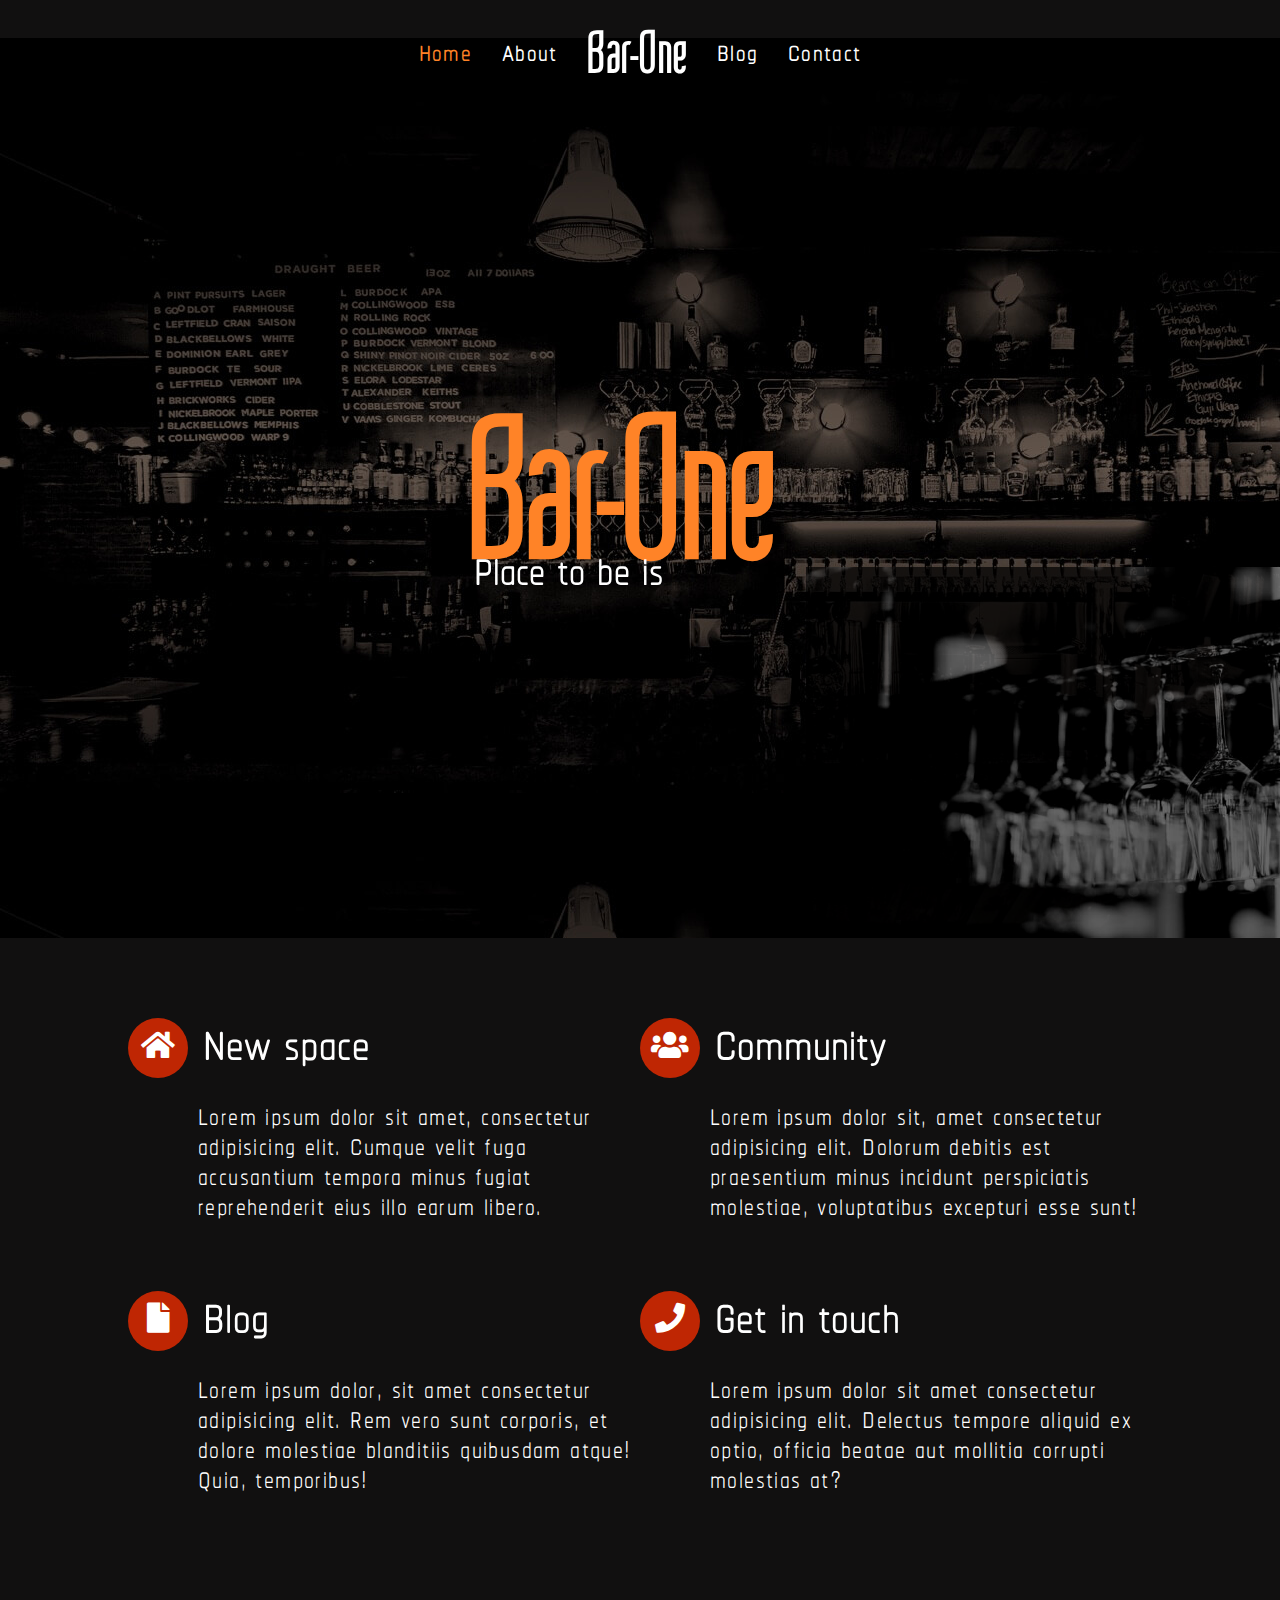
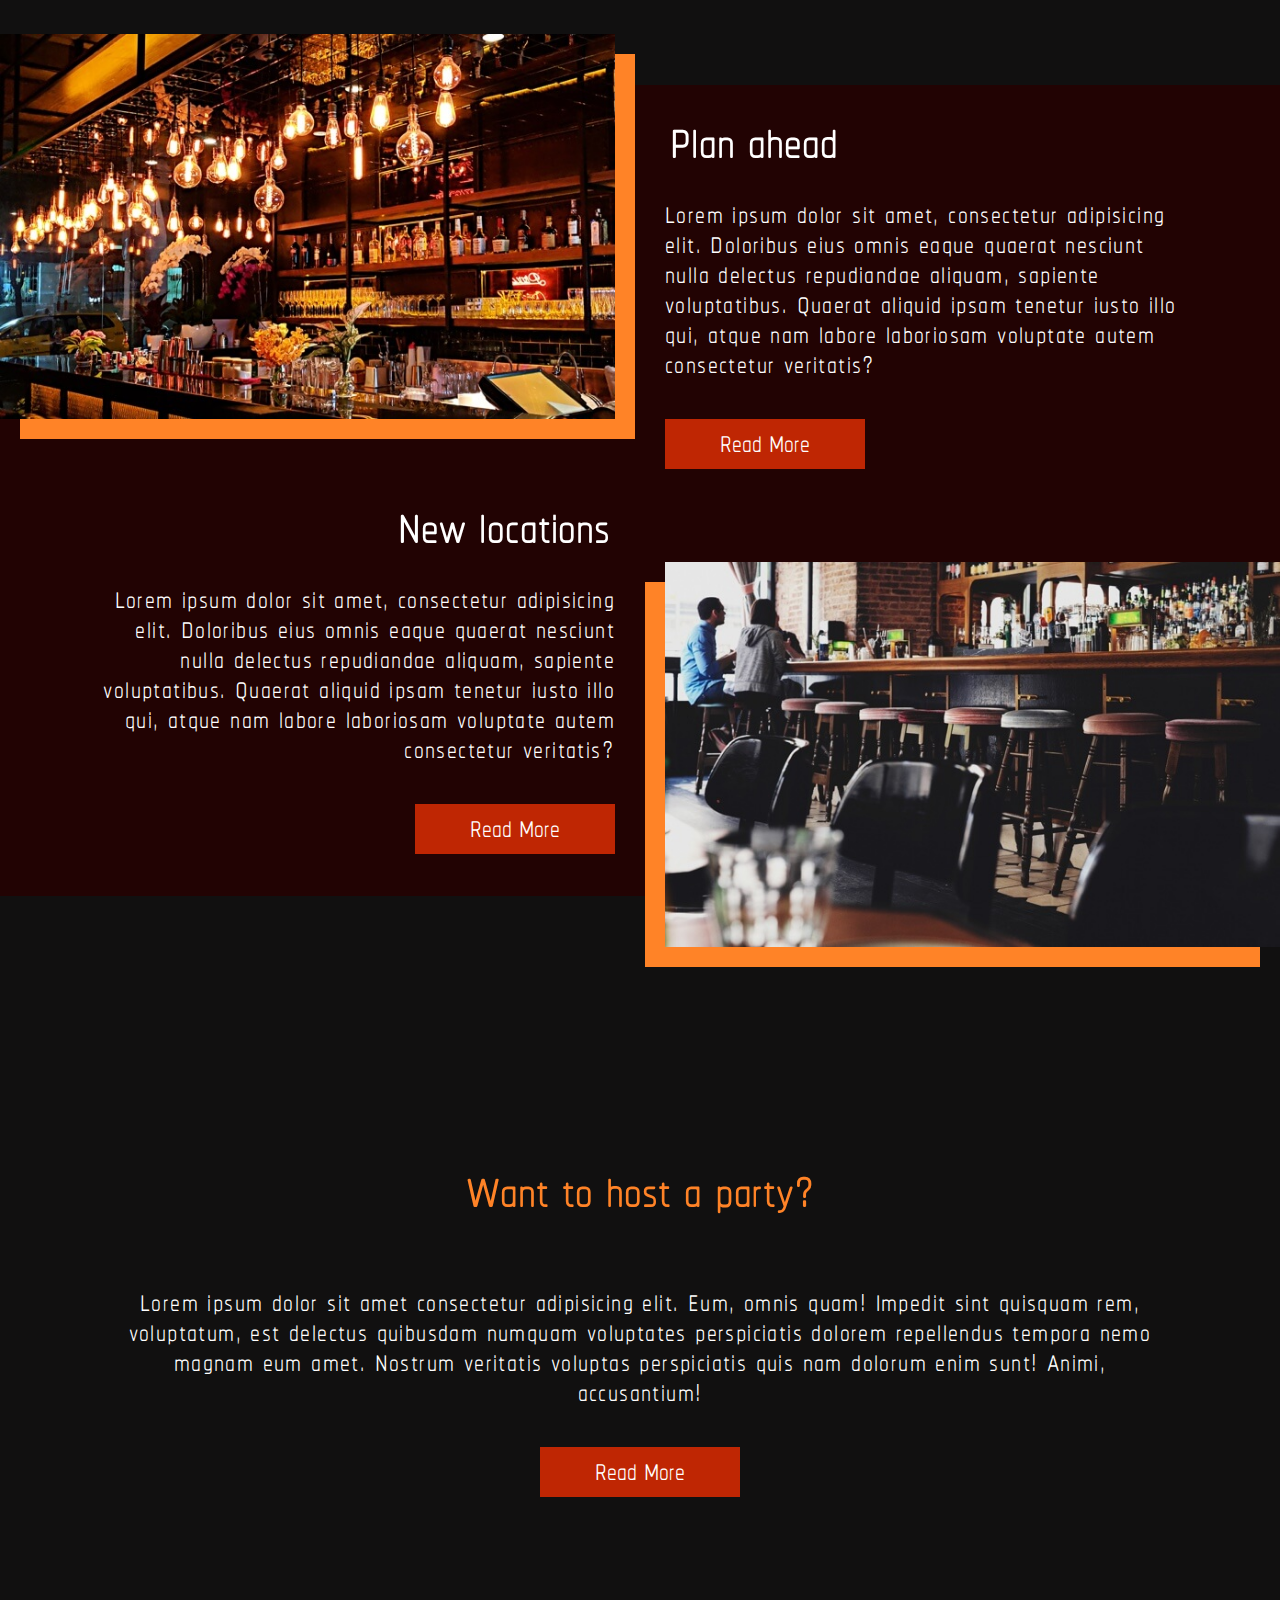
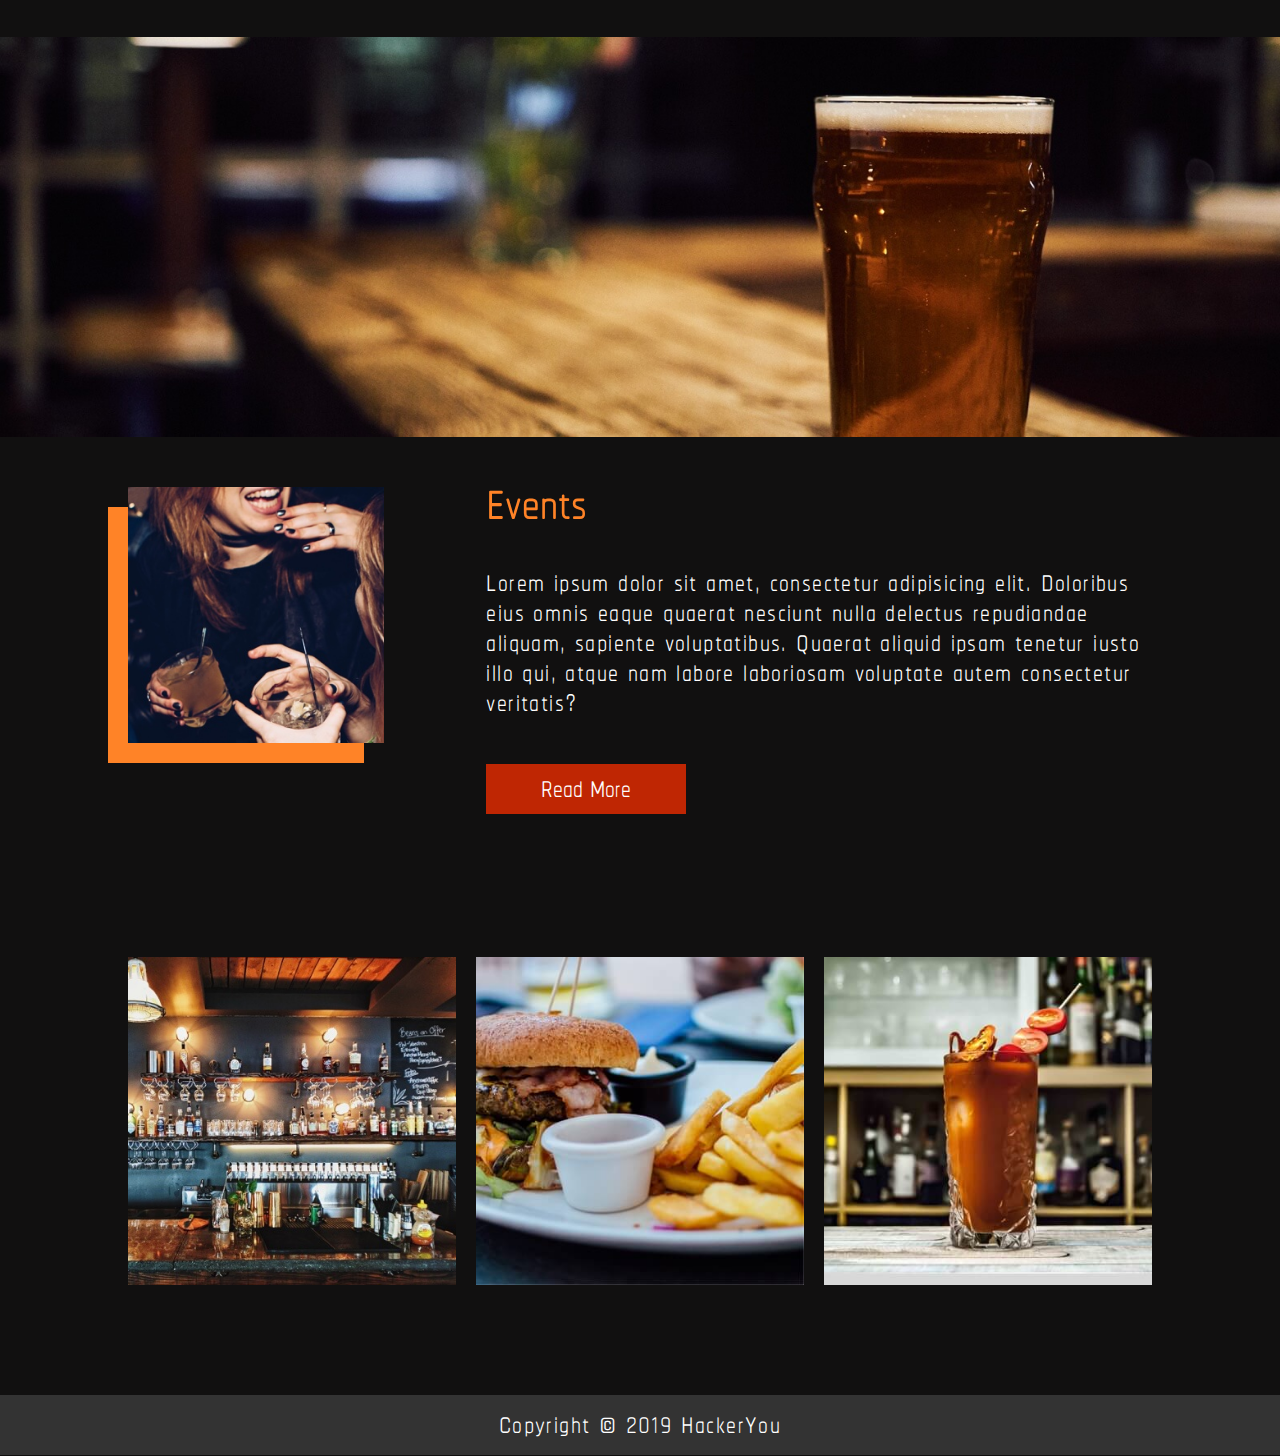
<file: index.html>
<!DOCTYPE html>
<html lang="en">

<head>
    <meta charset="UTF-8">
    <meta name="viewport" content="width=device-width, initial-scale=1.0">
    <meta http-equiv="X-UA-Compatible" content="ie=edge">
    <link rel="stylesheet" href="styles/style.css">
    <title>Bar-One</title>
    <link type="image/png" href="assets/favicon.png" rel="icon">
</head>

<body>
    <a href="#main-content" class="skip-link">Skip to main content.</a>
    <header class="home">
        <nav>
            <input type="checkbox" id='nav-toggle'>
            <label for="nav-toggle" class="nav-check"><i class="fas fa-chevron-circle-down"></i></label>
            <ul class="flex nav-list">
                <li><a href="index.html" class="page">Home</a></li>
                <li><a href="">About</a></li>
                <li class="nav-logo"><a href="index.html">Bar-One</a></li>
                <li><a href="blog.html">Blog</a></li>
                <li><a href="contact.html">Contact</a></li>
            </ul>
        </nav>
        <div class="hero flex">
            <h1>Bar-One</h1>
            <h2>Place to be is</h2>
        </div>
        <div class="side-image"></div>
    </header>
    <main id='main-content'>
        <section>
            <div class="wrapper flex wrap">
                <div class="info-box">
                    <div class="icon flex flex-center"><i class="fas fa-home"></i></div>
                    <h2><a href="">New space</a></h2>
                    <p>Lorem ipsum dolor sit amet, consectetur adipisicing elit. Cumque velit fuga accusantium tempora
                        minus fugiat reprehenderit eius illo earum libero.</p>
                </div>
                <div class="info-box">
                    <div class="icon flex flex-center"><i class="fas fa-users"></i></div>
                    <h2><a href="">Community</a></h2>
                    <p>Lorem ipsum dolor sit, amet consectetur adipisicing elit. Dolorum debitis est praesentium minus
                        incidunt perspiciatis molestiae, voluptatibus excepturi esse sunt!</p>
                </div>
                <div class="info-box">
                    <div class="icon flex flex-center"><i class="fas fa-file"></i></div>
                    <h2><a href="">Blog</a></h2>
                    <p>Lorem ipsum dolor, sit amet consectetur adipisicing elit. Rem vero sunt corporis, et dolore
                        molestiae blanditiis quibusdam atque! Quia, temporibus!</p>
                </div>
                <div class="info-box">
                    <div class="icon flex flex-center"><i class="fas fa-phone"></i></div>
                    <h2><a href="">Get in touch</a></h2>
                    <p>Lorem ipsum dolor sit amet consectetur adipisicing elit. Delectus tempore aliquid ex optio,
                        officia
                        beatae aut mollitia corrupti molestias at?</p>
                </div>
            </div>
        </section>

        <section class="fig-contain">
            <div class="wrapper-full-width flex wrap space-between">
                <figure class="">
                    <div class="image-holder bg-shadow-right"><img src="assets/left-image.jpg" alt="A well trendy looking bar with interesting lighting."></div>
                    <figcaption>
                        <h2><a href="">New locations</a></h2>
                        <p>Lorem ipsum dolor sit amet, consectetur adipisicing elit. Doloribus eius omnis eaque quaerat
                            nesciunt nulla delectus repudiandae aliquam, sapiente voluptatibus. Quaerat aliquid ipsam
                            tenetur iusto illo qui, atque nam labore laboriosam voluptate autem consectetur veritatis?</p>
                        <div class="button-link"><a href="#">Read more</a></div>
                    </figcaption>
                </figure>

                <figure class="v-flex col-reverse-flex fty-px-left-mar">
                    <div class="image-holder bg-shadow-left"><img src="assets/right-image.jpg" alt="Table and chairs in the forground, bar stools and bar in the background."></div>
                    <figcaption class="">
                        <h2><a href="">Plan ahead</a></h2>
                        <p>Lorem ipsum dolor sit amet, consectetur adipisicing elit. Doloribus eius omnis eaque quaerat
                            nesciunt nulla delectus repudiandae aliquam, sapiente voluptatibus. Quaerat aliquid ipsam
                            tenetur iusto illo qui, atque nam labore laboriosam voluptate autem consectetur veritatis?</p>
                        <div class="button-link"><a href="#">Read more</a></div>
                    </figcaption>
                </figure>
            </div>
        </section>

        <section>
            <div class="wrapper host">
                <h2>Want to host a party?</h2>
                <p>Lorem ipsum dolor sit amet consectetur adipisicing elit. Eum, omnis quam! Impedit sint quisquam rem,
                    voluptatum, est delectus quibusdam numquam voluptates perspiciatis dolorem repellendus tempora nemo
                    magnam eum amet. Nostrum veritatis voluptas perspiciatis quis nam dolorum enim sunt! Animi,
                    accusantium!</p>
                <div class="button-link"><a href="#">Read more</a></div>
            </div>
        </section>

        <div class="wrapper-full-width banner-image">
            <div class="image-holder"><img src="assets/banner-image.jpg" alt="A pint of beer on a tabel."></div>
        </div>

        <section>
            <div class="wrapper">
                <figure class="events clearfix">
                    <div class="image-holder bg-shadow-left"><img src="assets/small-box-image.jpg" alt="Close up of two women drinking cocktails."></div>
                    <figcaption class="v-flex">
                        <h2>Events</h2>
                        <p>Lorem ipsum dolor sit amet, consectetur adipisicing elit. Doloribus eius omnis eaque quaerat
                            nesciunt nulla delectus repudiandae aliquam, sapiente voluptatibus. Quaerat aliquid ipsam
                            tenetur iusto illo qui, atque nam labore laboriosam voluptate autem consectetur veritatis?</p>
                        <div class="button-link"><a href="#">Read more</a></div>
                    </figcaption>
                </figure>
            </div>
        </section>

        <section class = "gallery">
            <div class="wrapper">
                <ul class="flex space-between wrap">
                    <li>
                        <div class="image-holder"><img src="assets/gallery-image-1.jpg" alt="The bar and wall behind with liquor on shelves."></div>
                    </li>
                    <li>
                        <div class="image-holder"><img src="assets/gallery-image-2.jpg" alt="Burger and fries on a plate."></div>
                    </li>
                    <li>
                        <div class="image-holder"><img src="assets/gallery-image-3.jpg" alt="A glass of Ceaser sitting on the bar."></div>
                    </li>
                </ul>
            </div>
        </section>
    </main>
    <footer>
        <p>Copyright &copy; 2019 HackerYou</p>
    </footer>

</body>

</html>
</file>
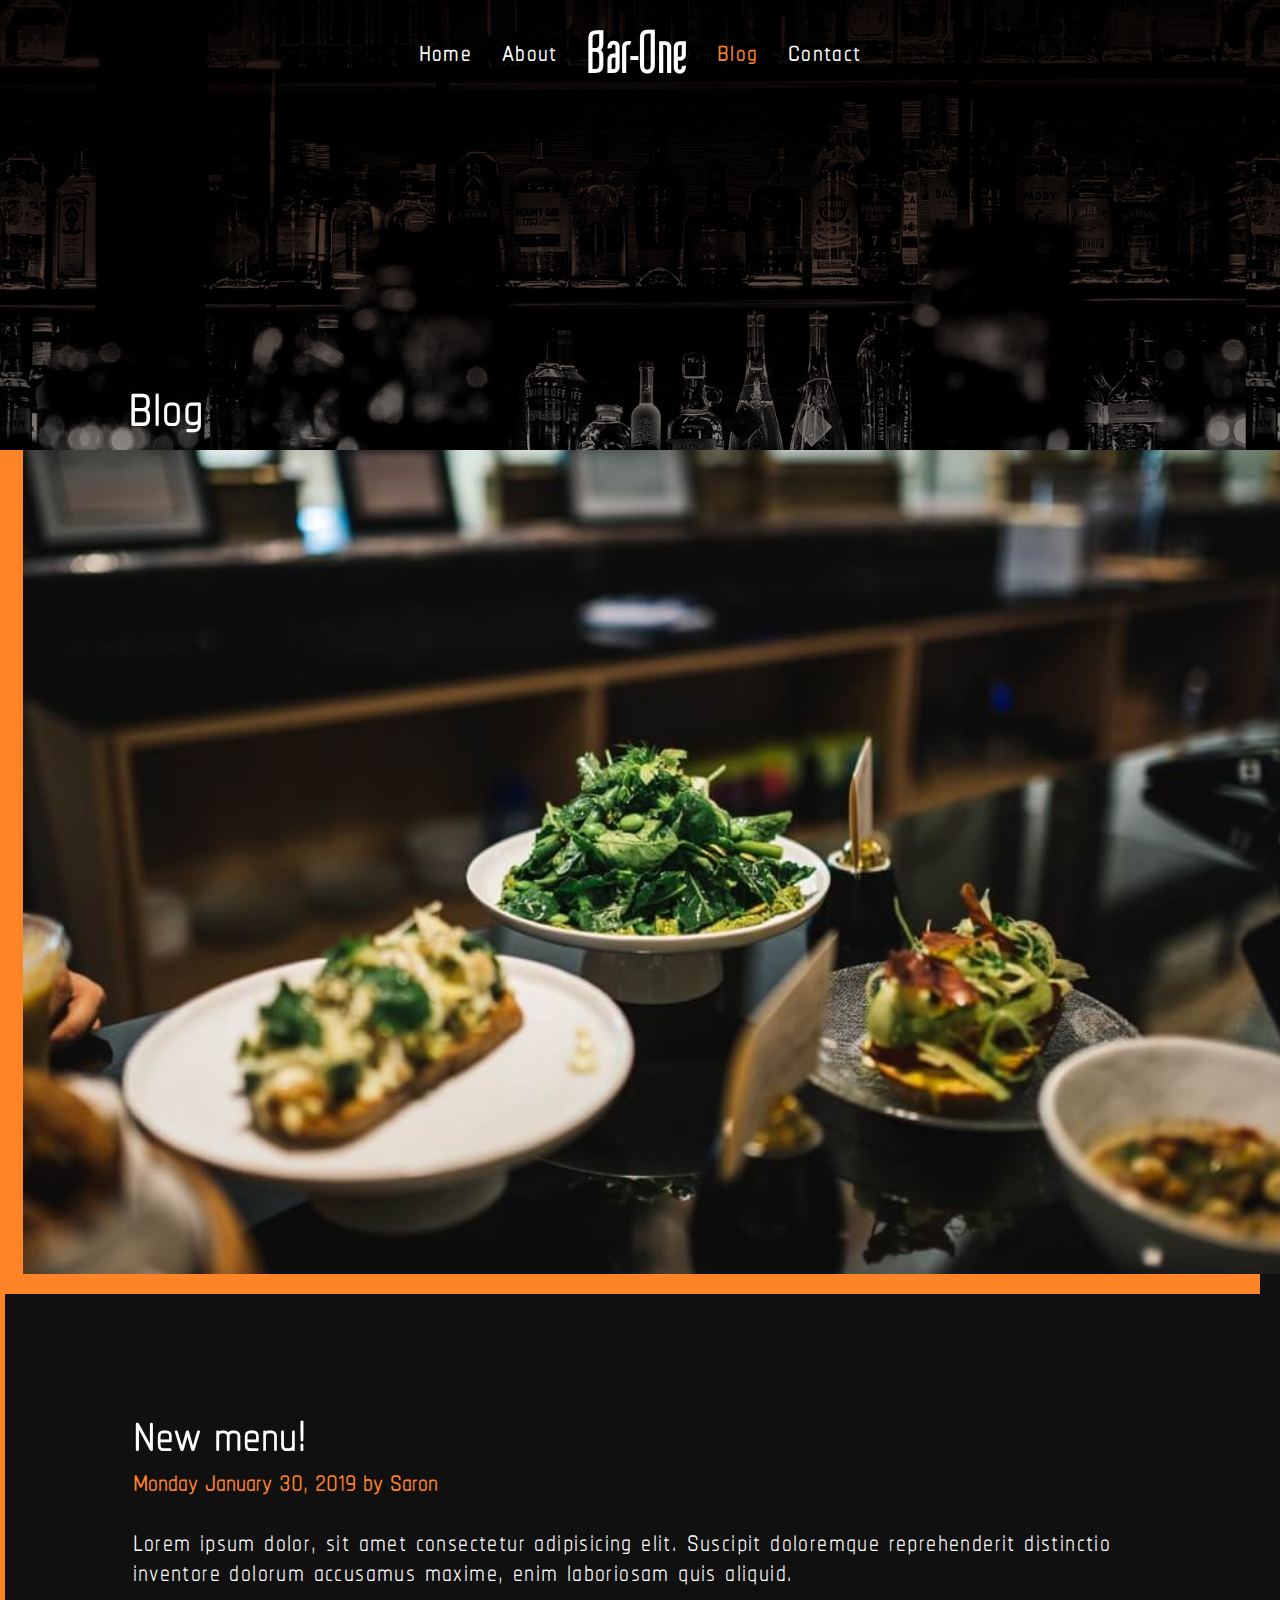
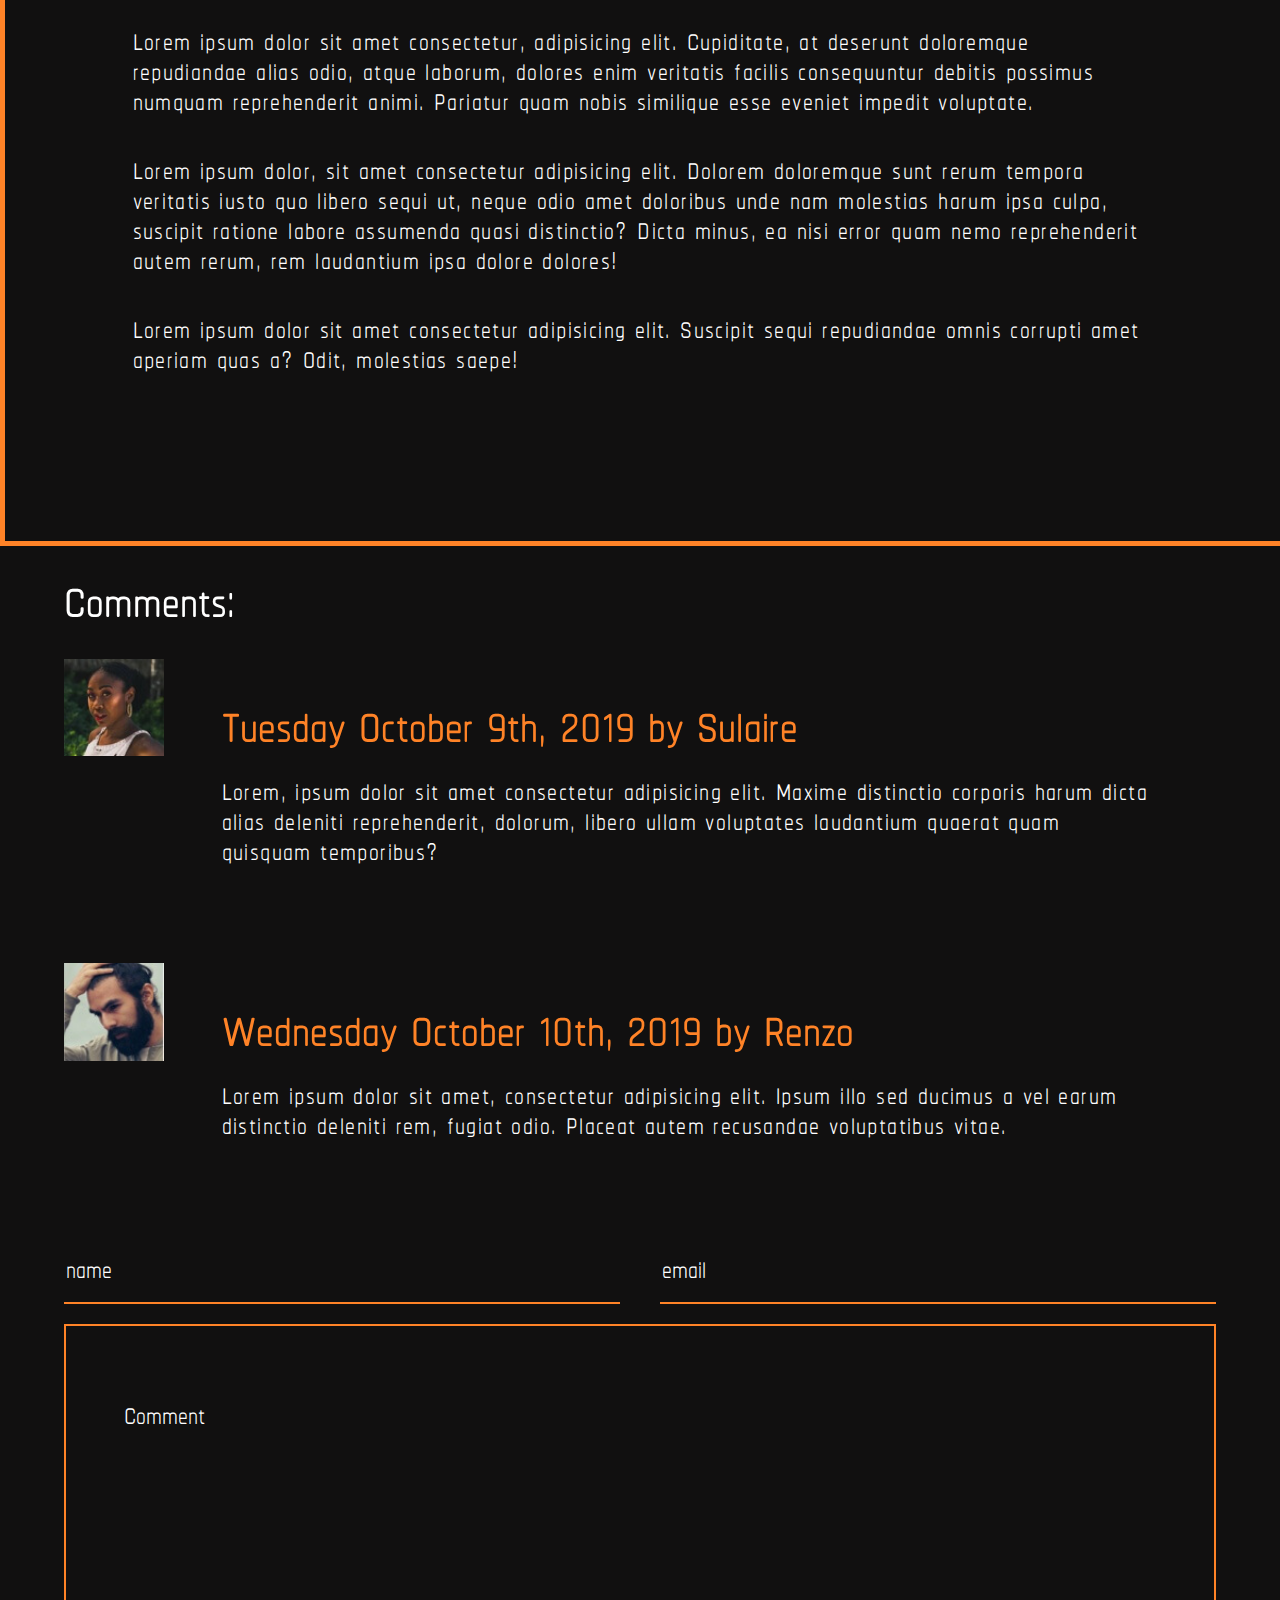
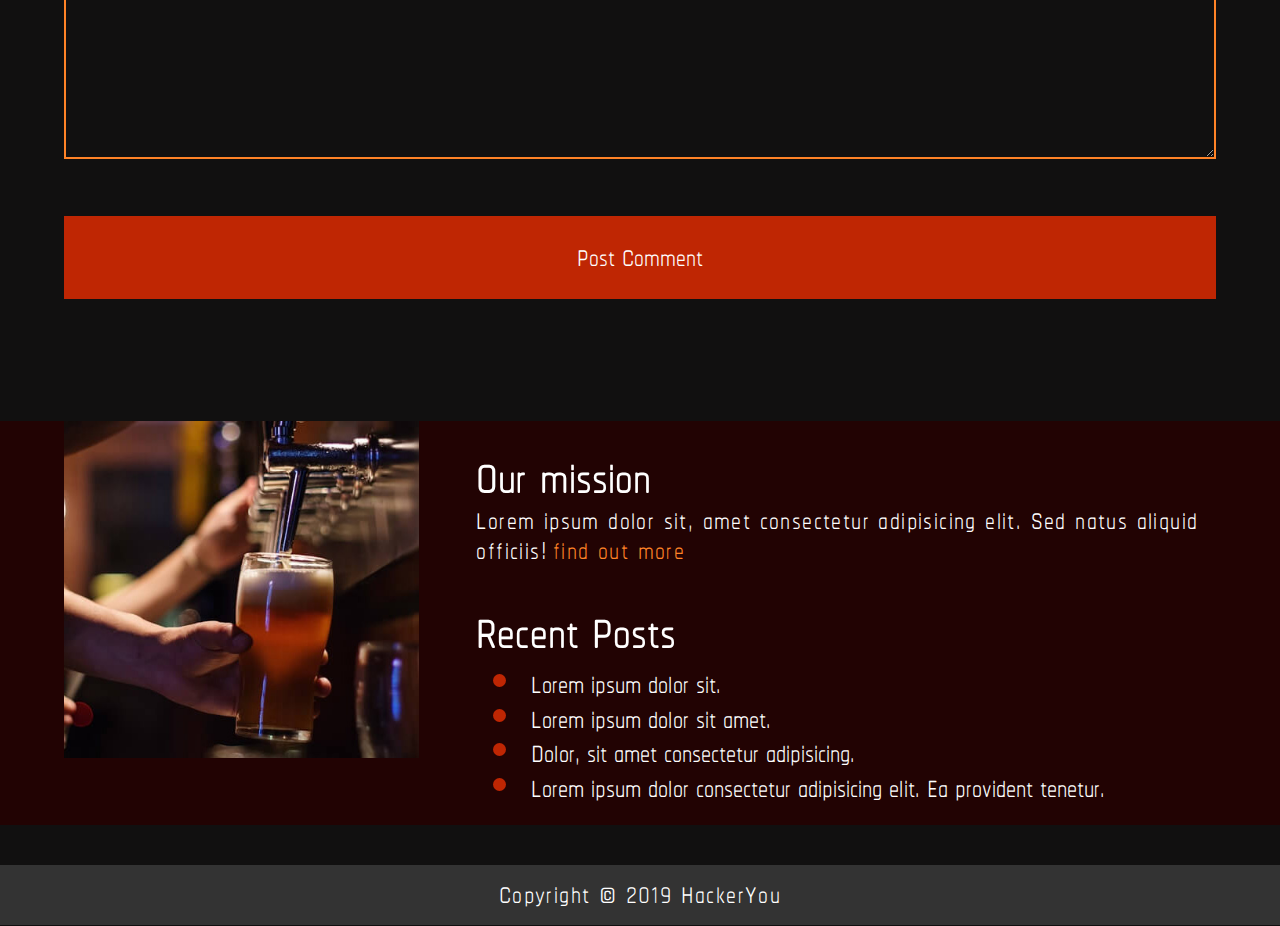
<file: blog.html>
<!DOCTYPE html>
<html lang="en">

<head>
    <meta charset="UTF-8">
    <meta name="viewport" content="width=device-width, initial-scale=1.0">
    <meta http-equiv="X-UA-Compatible" content="ie=edge">
    <link rel="stylesheet" href="styles/style.css">
    <title>Bar-One</title>
    <link type="image/png" href="assets/favicon.png" rel="icon">
</head>

<body>
    <a href="#main-content" class="skip-link">Skip to main content.</a>
    <header class="head-two v-flex space-between blog-head">
        <nav>
            <input type="checkbox" id='nav-toggle'>
            <label for="nav-toggle" class="nav-check"><i class="fas fa-chevron-circle-down"></i></label>
            <ul class="flex nav-list">
                <li><a href="index.html">Home</a></li>
                <li><a href="">About</a></li>
                <li class="nav-logo"><a href="index.html">Bar-One</a></li>
                <li><a href="blog.html" class="page">Blog</a></li>
                <li><a href="contact.html">Contact</a></li>
            </ul>
        </nav>
        <h1>Blog</h1>
    </header>
    <main id="main-content">
        <div class="wrapper-full-width flex row-reverse-flex wrap space-between">
            <section class="push-right blog">
                <article class="blog-post">
                    <div class="image-holder bg-shadow-left blog-img"><img src="assets/post-image.jpg" alt="Four differnt dishes on a restaurant table."></div>
                    <div class="text-box">
                        <h2>New menu!</h2>
                        <h3>Monday January 30, 2019 by Saron</h3>
                        <p>Lorem ipsum dolor, sit amet consectetur adipisicing elit. Suscipit doloremque reprehenderit
                            distinctio inventore dolorum accusamus maxime, enim laboriosam quis aliquid.</p>
                        <p>Lorem ipsum dolor sit amet consectetur, adipisicing elit. Cupiditate, at deserunt doloremque
                            repudiandae alias odio, atque laborum, dolores enim veritatis facilis consequuntur debitis
                            possimus numquam reprehenderit animi. Pariatur quam nobis similique esse eveniet impedit
                            voluptate.</p>
                        <p>Lorem ipsum dolor, sit amet consectetur adipisicing elit. Dolorem doloremque sunt rerum tempora
                            veritatis iusto quo libero sequi ut, neque odio amet doloribus unde nam molestias harum ipsa
                            culpa, suscipit ratione labore assumenda quasi distinctio? Dicta minus, ea nisi error quam nemo
                            reprehenderit autem rerum, rem laudantium ipsa dolore dolores!</p>
                        <p>Lorem ipsum dolor sit amet consectetur adipisicing elit. Suscipit sequi repudiandae omnis
                            corrupti amet aperiam quas a? Odit, molestias saepe!</p>
                    </div>
                    </article>
                <div class="comments">
                    <h2>Comments:</h2>
                    <div class="comment flex">
                        <div class="image-holder"><img src="assets/comment-image-1.jpg" alt="User picture for blog post."></div>
                        <div class="text-box">    
                            <h2>Tuesday October 9th, 2019 by Sulaire</h2>
                            <p>Lorem, ipsum dolor sit amet consectetur adipisicing elit. Maxime distinctio corporis harum
                                dicta alias deleniti reprehenderit, dolorum, libero ullam voluptates laudantium quaerat
                                quam quisquam temporibus?</p>
                        </div>
                    </div>
                    <div class="comment flex">
                        <div class="image-holder"><img src="assets/comment-image-2.jpg" alt="User picture for blog post."></div>
                        <div class="text-box">
                            <h2>Wednesday October 10th, 2019 by Renzo</h2>
                            <p>Lorem ipsum dolor sit amet, consectetur adipisicing elit. Ipsum illo sed ducimus a vel earum
                                distinctio deleniti rem, fugiat odio. Placeat autem recusandae voluptatibus vitae.</p>
                        </div>
                    </div>
                </div>
                <form action="">
                    <div class="form-part-1 flex wrap">
                        <label for="name" class="visuallyhidden">Name</label>
                        <input type="text" id="name" placeholder="name">
                        <label for="email" class="visuallyhidden">Email address</label>
                        <input type="email" id="email" placeholder="email">
                    </div>
                    <label for="comment" class="visuallyhidden">Comment</label>
                    <textarea name="comment" id="comment" cols="30" rows="5" placeholder="Comment"></textarea>
                    <input type="submit" value="Post Comment">
                </form>
            </section>

            <aside class="push-left blog">
                    <div class="image-holder bg-shadow-right-2"><img src="assets/sidebar-image.jpg" alt="A pint being poured."></div>
                    <div class="posts bg-shadow-right-2">
                        <h2>Our mission</h2>
                        <p>Lorem ipsum dolor sit, amet consectetur adipisicing elit. Sed natus aliquid officiis!<a href="">find
                                out more</a></p>
                        <h2>Recent Posts</h2>
                        <ul>
                            <li><a href="">Lorem ipsum dolor sit.</a></li>
                            <li><a href="">Lorem ipsum dolor sit amet.</a></li>
                            <li><a href="">Dolor, sit amet consectetur adipisicing.</a></li>
                            <li><a href="">Lorem ipsum dolor consectetur adipisicing elit. Ea provident tenetur.</a></li>
                        </ul>
                    </div>
                </aside>
        </div>
    </main>
    <footer>
        <p>Copyright &copy; 2019 HackerYou</p>
    </footer>

</body>

</html>
</file>
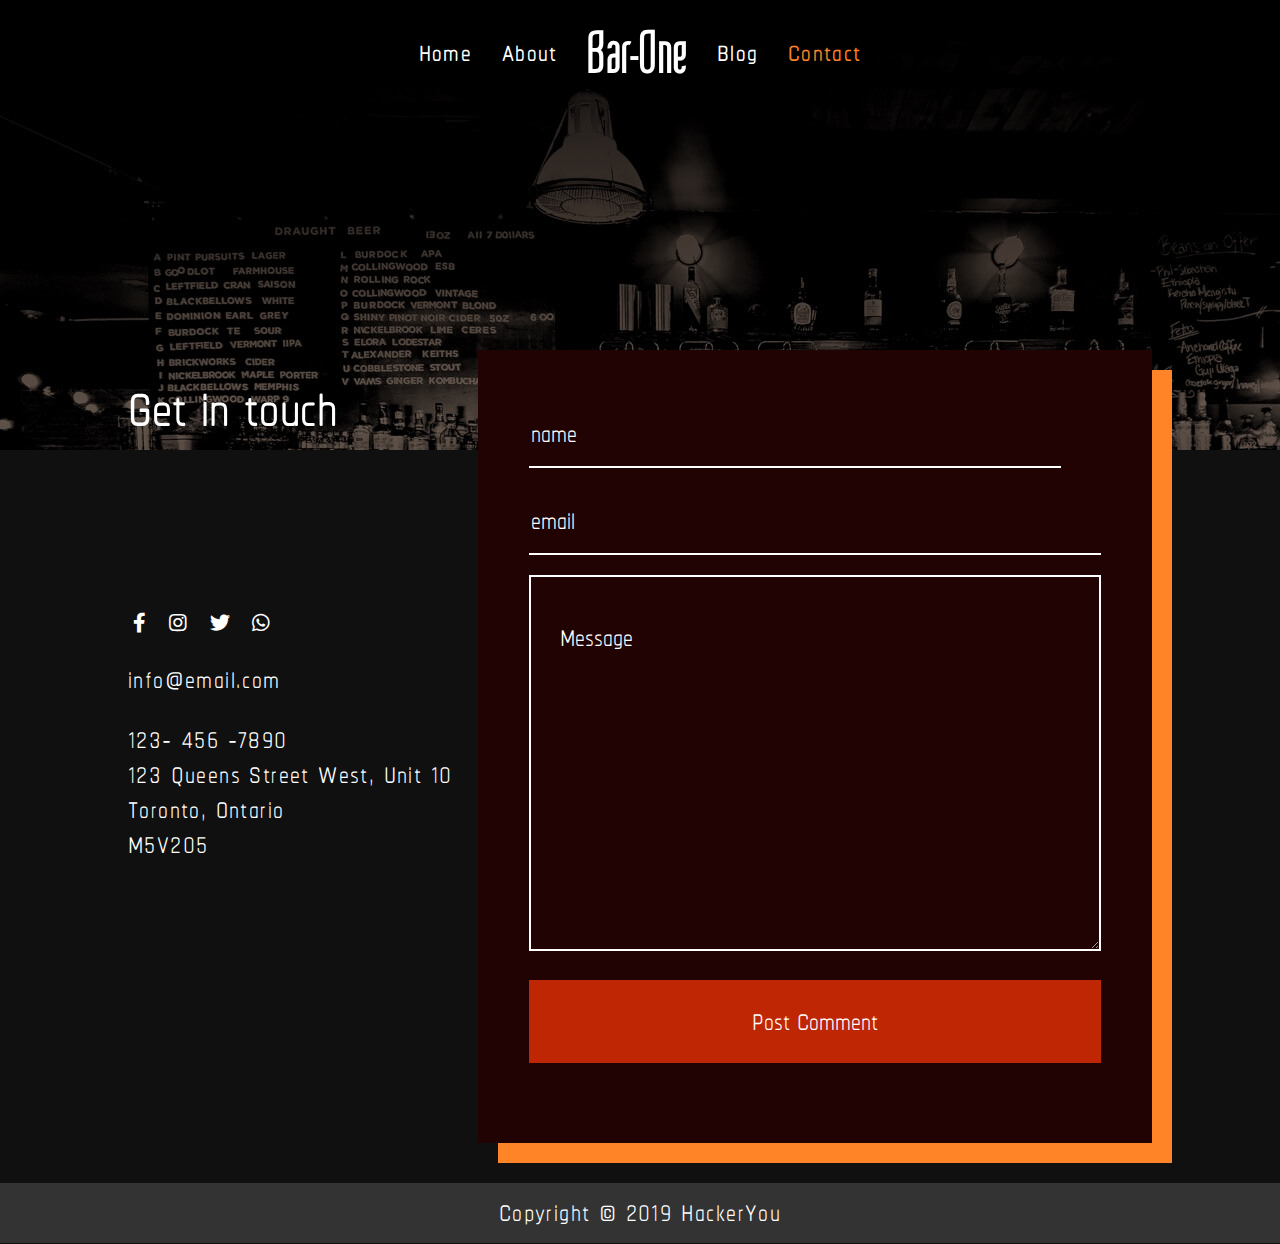
<file: contact.html>
<!DOCTYPE html>
<html lang="en">

<head>
    <meta charset="UTF-8">
    <meta name="viewport" content="width=device-width, initial-scale=1.0">
    <meta http-equiv="X-UA-Compatible" content="ie=edge">
    <link rel="stylesheet" href="styles/style.css">
    <title>Bar-One</title>
    <link type="image/png" href="assets/favicon.png" rel="icon">
</head>

<body>
    <a href="#main-content" class="skip-link">Skip to main content.</a>
    <header class="head-two v-flex space-between contact-head">
        <nav>
            <input type="checkbox" id='nav-toggle'>
            <label for="nav-toggle" class="nav-check"><i class="fas fa-chevron-circle-down"></i></label>
            <ul class="flex nav-list">
                <li><a href="index.html">Home</a></li>
                <li><a href="">About</a></li>
                <li class="nav-logo"><a href="index.html">Bar-One</a></li>
                <li><a href="blog.html">Blog</a></li>
                <li><a href="contact.html" class="page">Contact</a></li>
            </ul>
        </nav>
        <h1>Get in touch</h1>
    </header>
    <main id="main-content">
        <div class="wrapper flex contact-page">
            <div class="contact push-left">
                <ul class="social flex">
                    <li><a href=""><i aria-hidden="true" class="fab fa-facebook-f" title="link to facebook page"></i></a></li>
                    <li><a href=""><i aria-hidden="true" class="fab fa-instagram" title="link to instagram page"></i></a></li>
                    <li><a href=""><i aria-hidden="true" class="fab fa-twitter" title="link to twitter page"></i></a></li>
                    <li><a href=""><i aria-hidden="true" class="fab fa-whatsapp" title="link to whatsapp contact"></i></a></li>
                </ul>
                <p>info@email.com</p>
                <p>123- 456 -7890</p>
                <p>123 Queens Street West, Unit 10</p>
                <p>Toronto, Ontario</p>
                <p>M5V205</p>
            </div>
            <form action="" class="push-right space-between bg-shadow-right">
                <div class="form-part-1 flex wrap">
                    <label for="name" class="visuallyhidden">Name</label>
                    <input type="text" id="name" placeholder="name">
                    <label for="email" class="visuallyhidden">Email address</label>
                    <input type="email" id="email" placeholder="email">
                </div>
                <label for="comment"class="visuallyhidden">Comment</label>
                <textarea name="comment" id="comment" cols="30" rows="5" placeholder="Message"></textarea>
                <input type="submit" value="Post Comment">
            </form>
        </div>
    </main>
    <footer>
        <p>Copyright &copy; 2019 HackerYou</p>
    </footer>

</body>

</html>
</file>
<file: styles/style.css>
@import url("https://fonts.googleapis.com/css?family=Chathura:400,700|Tulpen+One");
@import url("https://use.fontawesome.com/releases/v5.7.0/css/all.css");
article, aside, details, figcaption, figure, footer, header, hgroup, nav, section, summary {
  display: block; }

audio, canvas, video {
  display: inline-block; }

audio:not([controls]) {
  display: none;
  height: 0; }

[hidden] {
  display: none; }

html {
  font-family: sans-serif;
  -webkit-text-size-adjust: 100%;
  -ms-text-size-adjust: 100%; }

a:focus {
  outline: thin dotted; }

a:active, a:hover {
  outline: 0; }

h1 {
  font-size: 2em; }

abbr[title] {
  border-bottom: 1px dotted; }

b, strong {
  font-weight: 700; }

dfn {
  font-style: italic; }

mark {
  background: #ff0;
  color: #000; }

code, kbd, pre, samp {
  font-family: monospace, serif;
  font-size: 1em; }

pre {
  white-space: pre-wrap;
  word-wrap: break-word; }

q {
  quotes: \201C \201D \2018 \2019; }

small {
  font-size: 80%; }

sub, sup {
  font-size: 75%;
  line-height: 0;
  position: relative;
  vertical-align: baseline; }

sup {
  top: -.5em; }

sub {
  bottom: -.25em; }

img {
  border: 0; }

svg:not(:root) {
  overflow: hidden; }

fieldset {
  border: 1px solid silver;
  margin: 0 2px;
  padding: .35em .625em .75em; }

button, input, select, textarea {
  font-family: inherit;
  font-size: 100%;
  margin: 0; }

button, input {
  line-height: normal; }

button, html input[type=button], input[type=reset], input[type=submit] {
  -webkit-appearance: button;
  cursor: pointer; }

button[disabled], input[disabled] {
  cursor: default; }

input[type=checkbox], input[type=radio] {
  -webkit-box-sizing: border-box;
  box-sizing: border-box;
  padding: 0; }

input[type=search] {
  -webkit-appearance: textfield;
  -moz-box-sizing: content-box;
  -webkit-box-sizing: content-box;
  box-sizing: content-box; }

input[type=search]::-webkit-search-cancel-button, input[type=search]::-webkit-search-decoration {
  -webkit-appearance: none; }

textarea {
  overflow: auto;
  vertical-align: top; }

table {
  border-collapse: collapse;
  border-spacing: 0; }

body, figure {
  margin: 0; }

legend, button::-moz-focus-inner, input::-moz-focus-inner {
  border: 0;
  padding: 0; }

.clearfix:after {
  visibility: hidden;
  display: block;
  font-size: 0;
  content: '';
  clear: both;
  height: 0; }

* {
  -moz-box-sizing: border-box;
  -webkit-box-sizing: border-box;
  box-sizing: border-box; }

html {
  font-size: 125%; }

body {
  background: #111010;
  color: #ffffff; }

.wrapper {
  width: 80%; }

.wrapper, .wrapper-full-width {
  max-width: 1600px;
  margin: 0 auto;
  position: relative; }

ul {
  list-style: none;
  padding: 0; }

img {
  display: block;
  width: 100%; }

a {
  text-decoration: none;
  color: white;
  padding: 5px; }

.fty-px-left-mar {
  margin-left: 50px; }

.skip-link {
  position: absolute;
  left: -1000px;
  top: 5px;
  z-index: 999;
  background: white;
  color: black; }

.skip-link:focus {
  left: 0; }

main {
  position: relative; }

.visuallyhidden:not(:focus):not(:active) {
  position: absolute;
  width: 1px;
  height: 1px;
  margin: -1px;
  border: 0;
  padding: 0;
  white-space: nowrap;
  -webkit-clip-path: inset(100%);
  clip-path: inset(100%);
  clip: rect(0 0 0 0);
  overflow: hidden; }

.flex {
  display: -webkit-box;
  display: -ms-flexbox;
  display: flex;
  -webkit-box-orient: horizontal;
  -webkit-box-direction: normal;
  -ms-flex-direction: row;
  flex-direction: row; }

.row-reverse-flex {
  -webkit-box-orient: horizontal;
  -webkit-box-direction: reverse;
  -ms-flex-direction: row-reverse;
  flex-direction: row-reverse; }

.v-flex {
  display: -webkit-box;
  display: -ms-flexbox;
  display: flex;
  -webkit-box-orient: vertical;
  -webkit-box-direction: normal;
  -ms-flex-direction: column;
  flex-direction: column; }

.col-reverse-flex {
  -webkit-box-orient: vertical;
  -webkit-box-direction: reverse;
  -ms-flex-direction: column-reverse;
  flex-direction: column-reverse; }

.wrap {
  -ms-flex-wrap: wrap;
  flex-wrap: wrap; }

.flex-center {
  -webkit-box-pack: center;
  -ms-flex-pack: center;
  justify-content: center; }

.space-between {
  -webkit-box-pack: justify;
  -ms-flex-pack: justify;
  justify-content: space-between; }

.bg-shadow-right {
  -webkit-box-shadow: 20px 20px 0px 0px #ff8327;
  box-shadow: 20px 20px 0px 0px #ff8327; }

.bg-shadow-right-2 {
  -webkit-box-shadow: 20px 20px 0px 0px #220303;
  box-shadow: 20px 20px 0px 0px #220303; }

.bg-shadow-left {
  -webkit-box-shadow: -20px 20px 0px 0px #ff8327;
  box-shadow: -20px 20px 0px 0px #ff8327; }

p {
  letter-spacing: 0.07rem; }

p, .button-link {
  font-family: 'Chathura', sans-serif;
  font-size: 1.95rem;
  font-weight: auto;
  line-height: 1.5rem; }

.button-link {
  background: #bf2603;
  text-transform: capitalize;
  width: 200px;
  text-align: center;
  padding: 10px;
  display: inline-block; }

.button-link:hover {
  background: white; }

.button-link a:hover {
  color: #111010; }

.button-link:hover {
  -webkit-transition: background-color 0.5s;
  -o-transition: background-color 0.5s;
  transition: background-color 0.5s; }

.button-link a:hover {
  -webkit-transition: color 0.5s;
  -o-transition: color 0.5s;
  transition: color 0.5s; }

.button-link a {
  padding: 10px; }

header {
  background: black;
  background: url("../assets/home-image-1.jpg");
  height: 70vh;
  position: relative; }

header.blog-head {
  background: url("../assets/blog-header-1.jpg");
  background-size: auto 100%;
  background-position: left bottom; }

header.home {
  height: 100vh; }

.side-image {
  background: url("../assets/header-box.jpg");
  background-size: cover;
  width: 37%;
  height: 29vw;
  position: absolute;
  bottom: 0;
  right: 0;
  opacity: 0.7; }

nav ul {
  color: white;
  -webkit-box-pack: center;
  -ms-flex-pack: center;
  justify-content: center;
  font-family: 'Chathura', sans-serif;
  font-size: 1.9rem;
  font-weight: bold;
  line-height: 1.5rem;
  letter-spacing: 0.063rem; }

nav li {
  padding: 0 10px; }

nav a:hover {
  color: #bf2603;
  font-size: 120%; }

nav a:hover {
  -webkit-transition: font-size 0.5s;
  -o-transition: font-size 0.5s;
  transition: font-size 0.5s; }

nav a {
  -webkit-transition: font-size 0.5s;
  -o-transition: font-size 0.5s;
  transition: font-size 0.5s; }

nav li:nth-of-type(3) {
  font-family: 'Tulpen One', cursive;
  font-size: 3rem;
  font-weight: auto; }

li .page {
  color: #ff8327; }

label.nav-check, #nav-toggle {
  display: none; }

.hero {
  -webkit-box-orient: vertical;
  -webkit-box-direction: normal;
  -ms-flex-direction: column;
  flex-direction: column;
  -webkit-box-pack: center;
  -ms-flex-pack: center;
  justify-content: center;
  margin: 0 auto;
  height: calc(100% - 110px); }

h1 {
  font-family: 'Tulpen One', cursive;
  font-size: calc(16vw);
  font-weight: auto;
  line-height: 70%;
  color: #ff8327;
  width: 27%; }

header h2 {
  font-family: 'Chathura', sans-serif;
  font-size: 5vw;
  font-weight: bold;
  line-height: 30%;
  width: 27%;
  padding-left: 0.5%; }

h1,
h2 {
  margin: 0 auto; }

.head-two h1 {
  font-family: 'Chathura', sans-serif;
  font-size: 5vw;
  font-weight: bold;
  color: white;
  width: 80%;
  margin: 1% auto; }

.blog-head h1, .contact-head h1 {
  font-family: 'Chathura', sans-serif;
  font-size: 80px;
  font-weight: bold; }

.info-box {
  -webkit-box-flex: 1;
  -ms-flex: 1 1 500px;
  flex: 1 1 500px;
  position: relative;
  padding-left: 70px; }

.info-box .icon {
  background: #bf2603;
  border-radius: 50%;
  width: 60px;
  height: 60px;
  font-size: 1.5rem;
  position: absolute;
  top: 30px;
  left: 0;
  padding: 12px; }

.info-box h2 {
  line-height: 50%;
  padding-top: 40px; }

.info-box a:hover, .fig-contain a:hover {
  color: #ff8327; }

.info-box a:hover, .fig-contain a:hover {
  -webkit-transition: color 0.75s;
  -o-transition: color 0.75s;
  transition: color 0.75s; }

.info-box a, .fig-contain a {
  -webkit-transition: color 0.5s;
  -o-transition: color 0.5s;
  transition: color 0.5s; }

section {
  padding: 50px 0; }

.host {
  text-align: center;
  padding: 7% 0; }

.host h2 {
  color: #ff8327; }

.host .button-link {
  margin: 0 auto; }

figure.events {
  max-width: 100%;
  vertical-align: top; }

.events .image-holder {
  width: 25%;
  margin-right: 10%;
  float: left; }

.events figcaption {
  width: calc(74% - 10%);
  height: 350px;
  float: left; }

.events .button-link {
  margin-bottom: 10px; }

.events h2 {
  color: #ff8327;
  width: 100%; }

.events p {
  margin: calc(21% / 3) 0; }

main h2 {
  font-family: 'Chathura', sans-serif;
  font-size: 3.5rem;
  font-weight: bold; }

.gallery li:nth-child(2) {
  margin: 0 2%; }

.gallery li {
  -ms-flex-preferred-size: 100px;
  flex-basis: 100px;
  -webkit-box-flex: 1;
  -ms-flex-positive: 1;
  flex-grow: 1;
  -ms-flex-negative: 1;
  flex-shrink: 1; }

.four-part-grid {
  -webkit-box-flex: 0;
  -ms-flex: 0 1 700px;
  flex: 0 1 700px; }

figure {
  -ms-flex-preferred-size: 500px;
  flex-basis: 500px;
  -webkit-box-flex: 1;
  -ms-flex-positive: 1;
  flex-grow: 1;
  max-width: 700px; }

.fig-contain {
  background: -webkit-gradient(linear, left top, left bottom, from(#111010), color-stop(10%, #111010), color-stop(10%, #220303), color-stop(90%, #220303), color-stop(90%, #111010), to(#111010));
  background: -webkit-linear-gradient(top, #111010 0%, #111010 10%, #220303 10%, #220303 90%, #111010 90%, #111010 100%);
  background: -o-linear-gradient(top, #111010 0%, #111010 10%, #220303 10%, #220303 90%, #111010 90%, #111010 100%);
  background: linear-gradient(to bottom, #111010 0%, #111010 10%, #220303 10%, #220303 90%, #111010 90%, #111010 100%); }

figcaption h2 {
  line-height: 50%; }

.fig-contain figure:nth-of-type(1) figcaption {
  text-align: right;
  padding: 15% 0 15% 15%; }

.fig-contain figure:nth-of-type(2) figcaption {
  padding: 15% 15% 15% 0; }

.push-right {
  padding: 0 0 15% 2.5%;
  margin: -100px 0 0 0; }

.push-left {
  padding: 0 2.5% 15% 0; }

.blog-img {
  margin-left: 18px; }

.blog-img img {
  -webkit-box-shadow: -20px 0px 0px 0px #ff8327;
  box-shadow: -20px 0px 0px 0px #ff8327; }

.blog-post {
  border: 5px #ff8327 solid;
  border-right: 0;
  border-top: 0; }

.blog .posts a:hover {
  color: #ff8327;
  font-size: 120%; }

.blog .posts a:hover {
  -webkit-transition-property: color, font-size;
  -o-transition-property: color, font-size;
  transition-property: color, font-size;
  -webkit-transition-duration: .75s;
  -o-transition-duration: .75s;
  transition-duration: .75s; }

.text-box {
  padding: 10%; }

.text-box > h2 {
  line-height: 100%;
  margin-bottom: 5px; }

.push-right.blog {
  -ms-flex-preferred-size: 1000px;
  flex-basis: 1000px;
  -webkit-box-flex: 1;
  -ms-flex-positive: 1;
  flex-grow: 1;
  -ms-flex-negative: 0;
  flex-shrink: 0; }

.push-left.blog {
  -ms-flex-preferred-size: 400px;
  flex-basis: 400px;
  -ms-flex-negative: 1;
  flex-shrink: 1; }

aside.blog {
  margin-top: 15%; }

.posts {
  background: #220303;
  margin-left: 15%; }

.posts h2 {
  line-height: 50%;
  padding: 40px 30px 0 0; }

.posts p {
  margin: 10px 0; }

.posts a {
  color: #ff8327; }

.posts ul {
  list-style: disc;
  padding-left: 50px;
  color: #bf2603; }

.posts ul li {
  margin: 5px 0;
  font-family: 'Chathura', sans-serif;
  font-size: 1.98rem;
  font-weight: auto;
  line-height: 75%;
  vertical-align: middle; }

.posts ul li a {
  color: white; }

.comments, .blog form {
  width: 90%;
  margin: 0 auto; }

h3, .comment h2 {
  color: #ff8327;
  margin-top: 0;
  font-family: 'Chathura', sans-serif;
  font-size: 1.95rem;
  font-weight: auto;
  line-height: 30%; }

.comment h2 {
  font-family: 'Chathura', sans-serif;
  font-size: 3.5rem;
  font-weight: auto; }

.comment .text-box {
  padding: 5%; }

.comment .image-holder {
  -ms-flex-preferred-size: 100px;
  flex-basis: 100px;
  -ms-flex-negative: 0;
  flex-shrink: 0; }

.social {
  margin-top: 50%;
  width: 160px; }

.social li {
  color: white;
  -webkit-box-flex: 1;
  -ms-flex-positive: 1;
  flex-grow: 1;
  -webkit-transition: -webkit-transform 0.5s;
  transition: -webkit-transform 0.5s;
  -o-transition: transform 0.5s;
  transition: transform 0.5s;
  transition: transform 0.5s, -webkit-transform 0.5s; }

.social li:hover {
  font-size: 200%;
  -webkit-transform: rotate(360deg);
  -ms-transform: rotate(360deg);
  transform: rotate(360deg); }

.social li:hover {
  -webkit-transition: -webkit-transform 0.5s;
  transition: -webkit-transform 0.5s;
  -o-transition: transform 0.5s;
  transition: transform 0.5s;
  transition: transform 0.5s, -webkit-transform 0.5s; }

.social li a:hover {
  color: #ff8327; }

.social li a:hover {
  -webkit-transition: color 0.5s;
  -o-transition: color 0.5s;
  transition: color 0.5s; }

.social li a {
  -webkit-transition: color 0.5s;
  -o-transition: color 0.5s;
  transition: color 0.5s; }

.social p {
  margin: 10px 0; }

.contact p {
  margin: 5px 0; }

.contact p:nth-of-type(1) {
  margin: 30px 0; }

footer {
  margin-top: 40px;
  text-align: center;
  background: #333;
  padding: 15px; }

footer p {
  margin: 0; }

form > * {
  display: block;
  font-family: 'Chathura', sans-serif;
  font-size: 1.95rem;
  font-weight: auto; }

input[type='text'],
input[type='email'],
textarea {
  background: #111010;
  border: black;
  border-bottom: 2px #ff8327 solid; }

input[type='text'],
input[type='email'] {
  -ms-flex-preferred-size: 100px;
  flex-basis: 100px;
  -webkit-box-flex: 1;
  -ms-flex-positive: 1;
  flex-grow: 1;
  -ms-flex-negative: 0;
  flex-shrink: 0;
  margin-bottom: 20px;
  color: white; }

.form-part-1 input[type='text'] {
  margin-right: 40px; }

textarea {
  color: white;
  border: 2px #ff8327 solid;
  width: 100%;
  padding: 5%; }

::-webkit-input-placeholder {
  color: white;
  opacity: 1; }

:-ms-input-placeholder {
  color: white;
  opacity: 1; }

::-ms-input-placeholder {
  color: white;
  opacity: 1; }

::placeholder {
  color: white;
  opacity: 1; }

input[type='submit'] {
  width: 100%;
  border: 0;
  padding: 10px;
  color: white;
  background: #bf2603;
  margin: 5% 0; }

input[type='submit']:hover {
  background: #ff8327;
  -webkit-transition: background-color 0.75s;
  -o-transition: background-color 0.75s;
  transition: background-color 0.75s; }

input[type='submit']:hover {
  -webkit-transition: background-color 0.75s;
  -o-transition: background-color 0.75s;
  transition: background-color 0.75s; }

.contact + form {
  background: #220303;
  -ms-flex-preferred-size: 600px;
  flex-basis: 600px;
  -webkit-box-flex: 1;
  -ms-flex-positive: 1;
  flex-grow: 1;
  -ms-flex-negative: 0;
  flex-shrink: 0;
  padding: 5%; }

.contact + form textarea,
.contact + form input[type='text'],
.contact + form input[type='email'] {
  background: #220303; }

.contact + form input[type='text'],
.contact + form input[type='email'],
.contact + form textarea {
  border-color: white; }

@media (max-width: 1400px) {
  header {
    height: 50vh; }
  .push-left.blog {
    -ms-flex-preferred-size: 100%;
    flex-basis: 100%;
    margin-top: 5%;
    display: -webkit-box;
    display: -ms-flexbox;
    display: flex;
    padding: 0 5%; }
  .push-right.blog {
    padding-bottom: 0;
    padding-left: 0;
    -ms-flex-negative: 1;
    flex-shrink: 1;
    margin: 0; }
  aside {
    background: #220303; }
  aside .bg-shadow-right-2 {
    -webkit-box-shadow: 0px 0px 0px 0px #220303;
    box-shadow: 0px 0px 0px 0px #220303; }
  .posts {
    margin-left: 5%; } }

@media (max-width: 1060px) {
  h1 {
    font-family: 'Tulpen One', cursive;
    font-size: calc(20vw);
    font-weight: auto;
    width: 33%; }
  .side-image {
    width: 32.5%;
    height: 25vw; }
  header h2 {
    font-family: 'Chathura', sans-serif;
    font-size: 6vw;
    font-weight: bold;
    width: 32.5%; }
  figure {
    max-width: 80%;
    margin: 0 auto; }
  .fty-px-left-mar {
    margin-left: auto; }
  .events .image-holder {
    display: none; }
  .events figcaption {
    width: 100%; }
  .gallery ul li:nth-of-type(3) {
    display: none; }
  .gallery ul li {
    display: block; }
  .contact-page {
    -webkit-box-orient: vertical;
    -webkit-box-direction: reverse;
    -ms-flex-direction: column-reverse;
    flex-direction: column-reverse; }
  .contact-page form {
    margin-top: 10%; }
  .contact-page .social {
    margin-top: 10%; }
  .contact ul {
    margin: 0 auto; }
  .contact p {
    text-align: center; }
  aside.blog .image-holder {
    display: none; } }

@media (max-width: 990px) {
  .col-reverse-flex {
    -webkit-box-orient: vertical;
    -webkit-box-direction: normal;
    -ms-flex-direction: column;
    flex-direction: column; } }

@media (max-width: 900px) {
  .wrapper {
    width: 90%; }
  .bg-shadow-right {
    -webkit-box-shadow: 15px 15px 0px 0px #ff8327;
    box-shadow: 15px 15px 0px 0px #ff8327; }
  .bg-shadow-right-2 {
    -webkit-box-shadow: 15px 15px 0px 0px #220303;
    box-shadow: 15px 15px 0px 0px #220303; }
  .bg-shadow-left {
    -webkit-box-shadow: -15px 15px 0px 0px #ff8327;
    box-shadow: -15px 15px 0px 0px #ff8327; }
  .side-image {
    display: none; }
  .info-box .icon {
    border-radius: 50%;
    width: 30px;
    height: 30px;
    font-size: 0.75rem;
    top: 45px;
    padding: 6px; }
  .info-box {
    padding-left: 40px; }
  .comments .comment h2, .text-box h3 {
    line-height: 70%; }
  .comment.flex {
    -webkit-box-orient: vertical;
    -webkit-box-direction: normal;
    -ms-flex-direction: column;
    flex-direction: column; }
  .comment.flex .image-holder {
    width: 100px; }
  .comment.flex .text-box {
    padding: 5% 0; }
  .blog-post .text-box {
    padding: 10% 5%; }
  .form-part-1 input[type='text'],
  .form-part-1 input[type='email'] {
    -ms-flex-negative: 1;
    flex-shrink: 1;
    margin: 0 0 10px 0; } }

@media (max-width: 600px) {
  .bg-shadow-right {
    -webkit-box-shadow: 10px 10px 0px 0px #ff8327;
    box-shadow: 10px 10px 0px 0px #ff8327; }
  .bg-shadow-right-2 {
    -webkit-box-shadow: 10px 10px 0px 0px #220303;
    box-shadow: 10px 10px 0px 0px #220303; }
  .bg-shadow-left {
    -webkit-box-shadow: -10px 10px 0px 0px #ff8327;
    box-shadow: -10px 10px 0px 0px #ff8327; }
  header {
    height: 40vh; }
  h1 {
    font-family: 'Tulpen One', cursive;
    font-size: calc(30vw);
    font-weight: auto;
    width: 50%; }
  header h2 {
    font-family: 'Chathura', sans-serif;
    font-size: 10vw;
    font-weight: bold;
    width: 49%; }
  nav .nav-list {
    -webkit-box-orient: vertical;
    -webkit-box-direction: normal;
    -ms-flex-direction: column;
    flex-direction: column; }
  nav .nav-list li {
    display: -webkit-box;
    display: -ms-flexbox;
    display: flex;
    -webkit-box-orient: horizontal;
    -webkit-box-direction: normal;
    -ms-flex-direction: row;
    flex-direction: row;
    -webkit-box-pack: center;
    -ms-flex-pack: center;
    justify-content: center; }
  nav .nav-list li.nav-logo {
    display: none; }
  nav .nav-list {
    -webkit-box-orient: vertical;
    -webkit-box-direction: normal;
    -ms-flex-direction: column;
    flex-direction: column; }
  label.nav-check {
    display: block; }
  label.nav-check {
    float: left;
    position: absolute;
    left: 30px;
    top: 30px;
    font-size: 40px;
    -webkit-transform: rotate(-90deg);
    -ms-transform: rotate(-90deg);
    transform: rotate(-90deg); }
  input[type='checkbox'], header ul.nav-list {
    position: absolute;
    top: -400px;
    right: calc(50% - 51px); }
  input[type='checkbox']:checked + .nav-check + ul.nav-list {
    position: absolute;
    top: 10px;
    -webkit-transition: top 0.65s;
    -o-transition: top 0.65s;
    transition: top 0.65s; }
  input[type='checkbox'] + .nav-check + ul.nav-list {
    -webkit-transition: top 0.65s;
    /* Safari */
    -o-transition: top 0.65s;
    transition: top 0.65s; }
  input[type='checkbox']:checked + label.nav-check {
    -webkit-transform: rotate(0deg);
    -ms-transform: rotate(0deg);
    transform: rotate(0deg); }
  input[type='checkbox']:checked + label.nav-check {
    -webkit-transition: -webkit-transform 0.5s;
    transition: -webkit-transform 0.5s;
    -o-transition: transform 0.5s;
    transition: transform 0.5s;
    transition: transform 0.5s, -webkit-transform 0.5s; }
  input[type='checkbox'] + label.nav-check {
    -webkit-transition: -webkit-transform 0.5s;
    transition: -webkit-transform 0.5s;
    -o-transition: transform 0.5s;
    transition: transform 0.5s;
    transition: transform 0.5s, -webkit-transform 0.5s; }
  .hero {
    height: calc(100%); }
  .gallery ul li:nth-of-type(3) {
    display: block; }
  .gallery ul li {
    -ms-flex-negative: 0;
    flex-shrink: 0;
    -webkit-box-flex: 1;
    -ms-flex-positive: 1;
    flex-grow: 1;
    margin: 0; }
  .gallery li:nth-child(2) {
    margin: 10px 0; }
  .gallery .wrap {
    -webkit-box-orient: vertical;
    -webkit-box-direction: normal;
    -ms-flex-direction: column;
    flex-direction: column; }
  .contact-page .social {
    margin-top: 60px; } }

/*# sourceMappingURL=style.css.map */
</file>
